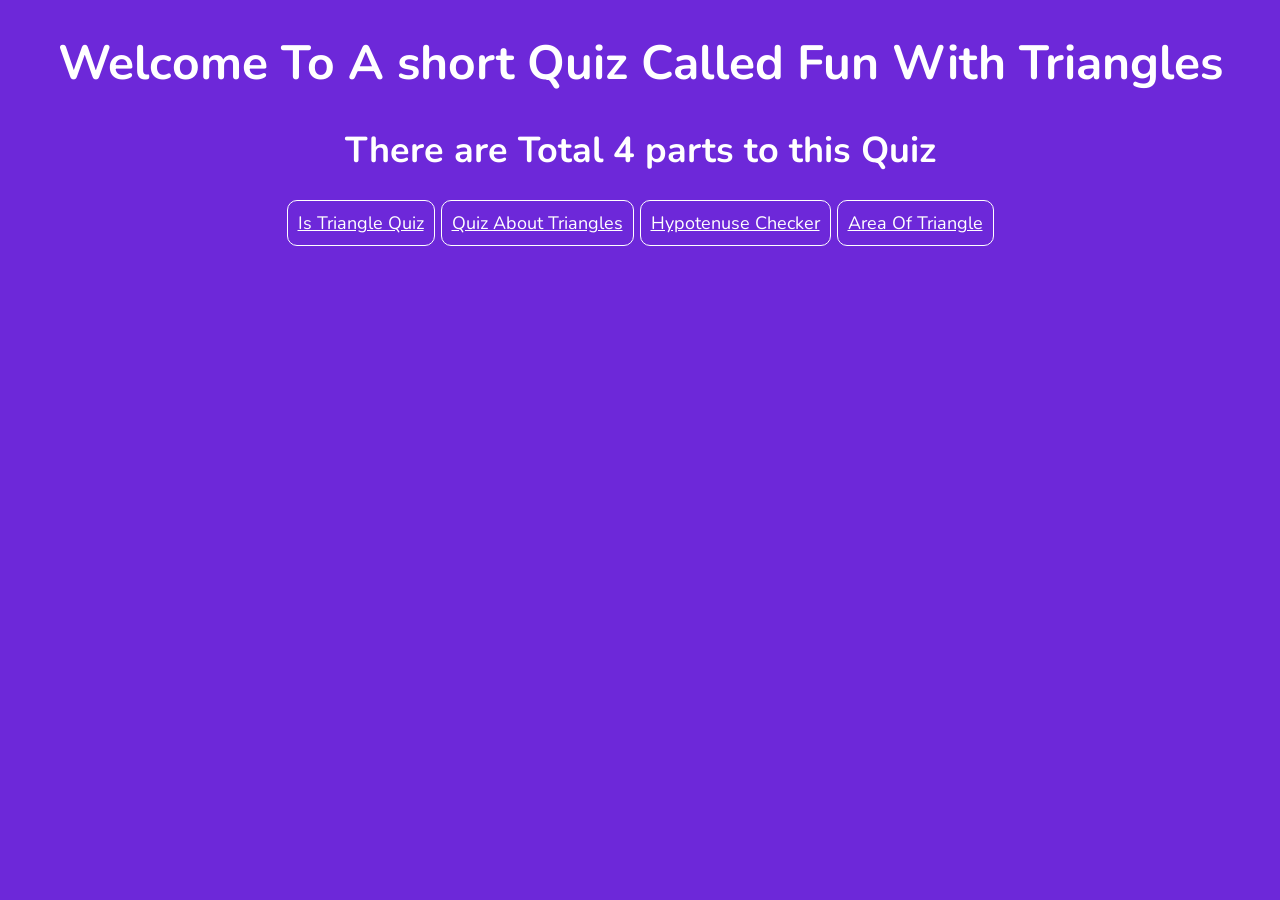
<file: index.html>
<!DOCTYPE html>
<html lang="en">

<head>
    <meta charset="UTF-8">
    <meta http-equiv="X-UA-Compatible" content="IE=edge">
    <meta name="viewport" content="width=device-width, initial-scale=1.0">
    <link rel="stylesheet" href="style.css">
    <title>Welcome</title>
</head>

<body>
    <div>
        <h1>Welcome To A short Quiz Called Fun With Triangles</h1>
        <h2>There are Total 4 parts to this Quiz</h2>

        <a href="istriangle.html">Is Triangle Quiz</a>
        <a href="quiz.html">Quiz About Triangles</a>
        <a href="hypo.html">Hypotenuse Checker</a>
        <a href="area.html">Area Of Triangle</a>

    </div>
</body>

</html>
</file>
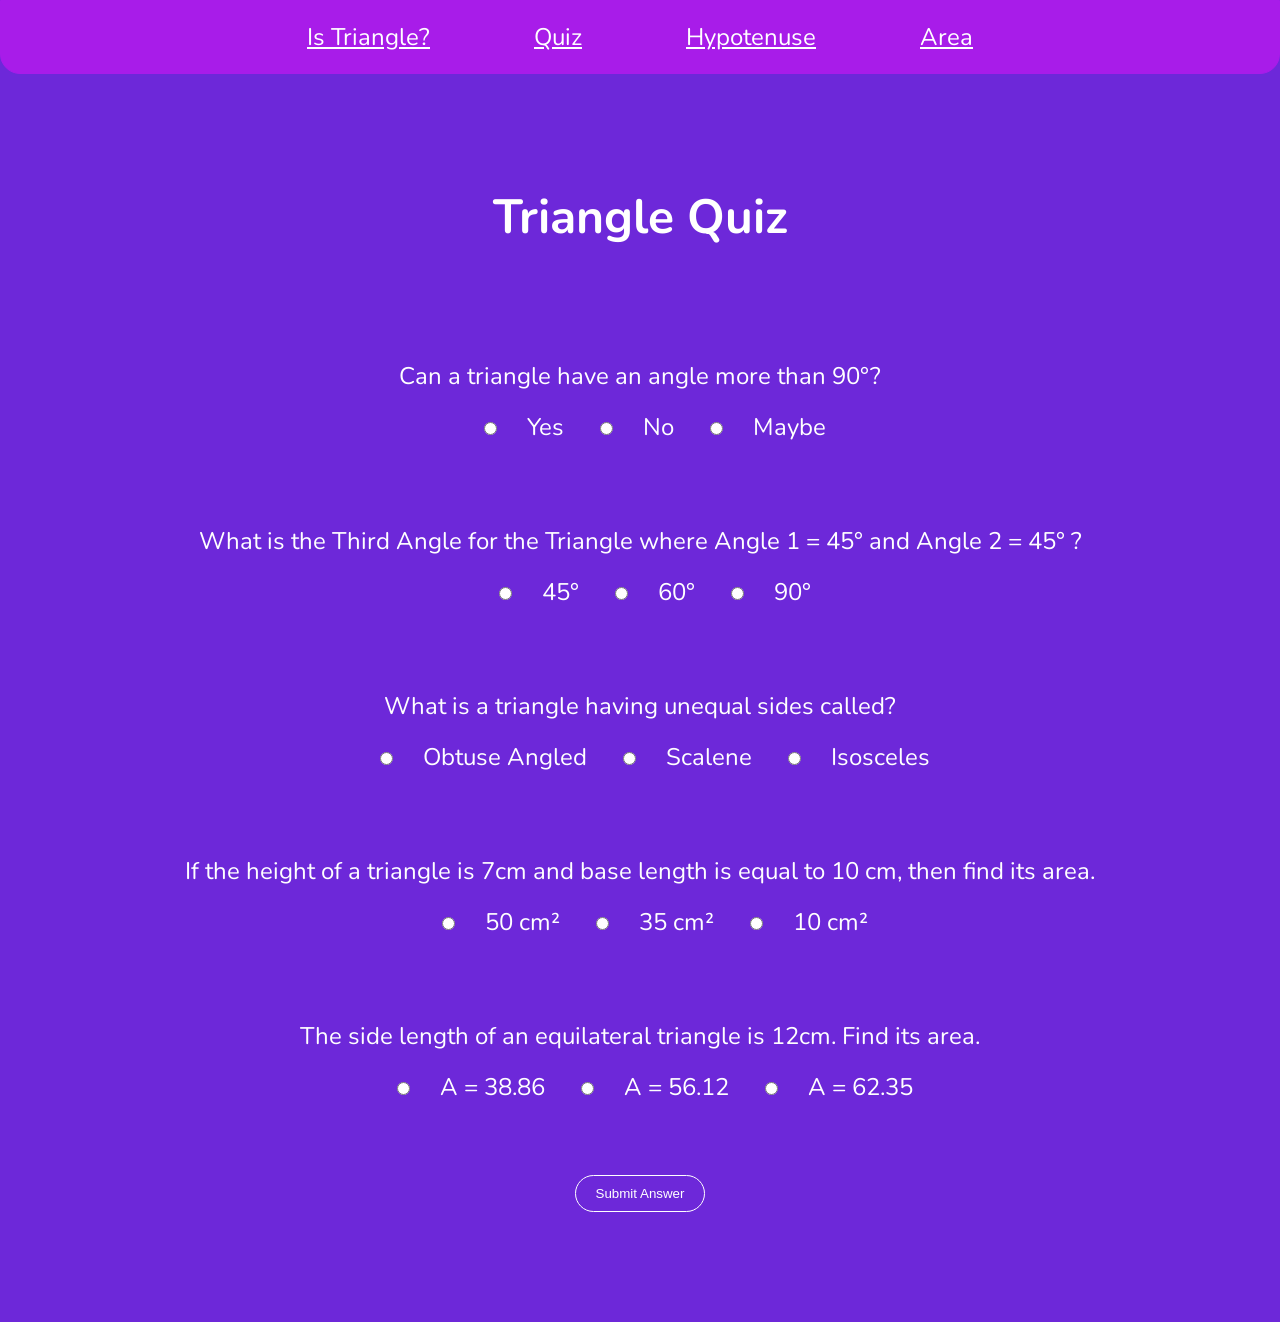
<file: quiz.html>
<!DOCTYPE html>
<html lang="en">

<head>
    <meta charset="UTF-8">
    <meta http-equiv="X-UA-Compatible" content="IE=edge">
    <meta name="viewport" content="width=device-width, initial-scale=1.0">
    <link rel="stylesheet" href="quiz.css">
    <title>Triangle Quiz</title>
</head>

<body>
    <nav>
        <a href="istriangle.html">Is Triangle?</a>
        <a href="quiz.html">Quiz</a>
        <a href="hypo.html">Hypotenuse</a>
        <a href="area.html">Area</a>
    </nav>
    <div>
        <h1>Triangle Quiz</h1>
        <form class="quiz-form">
            <div class="question-container">
                <p>Can a triangle have an angle more than 90°?</p>
                <label>
                    <input type="radio" name="question1" value="Yes">Yes
                </label>
                <label>
                    <input type="radio" name="question1" value="No">No
                </label>
                <label>
                    <input type="radio" name="question1" value="Maybe">Maybe
                </label>
            </div>
            <div class="question-container">
                <p>What is the Third Angle for the Triangle where Angle 1 = 45° and Angle 2 = 45° ?</p>
                <label>
                    <input type="radio" name="question2" value="45°">45°
                </label>
                <label>
                    <input type="radio" name="question2" value="60°">60°
                </label>
                <label>
                    <input type="radio" name="question2" value="90°">90°
                </label>
            </div>
            <div class="question-container">
                <p>What is a triangle having unequal sides called?</p>
                <label>
                    <input type="radio" name="question3" value="obtuse">Obtuse Angled
                </label>
                <label>
                    <input type="radio" name="question3" value="scalene">Scalene
                </label>
                <label>
                    <input type="radio" name="question3" value="isosceles">Isosceles
                </label>
            </div>
            <div class="question-container">
                <p> If the height of a triangle is 7cm and base length is equal to 10 cm, then find its area.</p>
                <label>
                    <input type="radio" name="question4" value="50 cm²">50 cm²
                </label>
                <label>
                    <input type="radio" name="question4" value="35 cm²">35 cm²
                </label>
                <label>
                    <input type="radio" name="question4" value="10 cm²">10 cm²
                </label>
            </div>
            <div class="question-container">
                <p> The side length of an equilateral triangle is 12cm. Find its area.</p>
                <label>
                    <input type="radio" name="question5" value="A = 38.86">A = 38.86
                </label>
                <label>
                    <input type="radio" name="question5" value="A = 56.12">A = 56.12
                </label>
                <label>
                    <input type="radio" name="question5" value="A = 62.35">A = 62.35
                </label>
            </div>
            
        </form>
        <button id="submit-answer-btn">Submit Answer</button>
        <div id="output"></div>
        <script src="quiz.js"></script>
    </div>
</body>

</html>
</file>
<file: style.css>
@import url('https://fonts.googleapis.com/css2?family=Nunito:wght@300&display=swap');

* {
    margin: 0px;
    padding: 0px;
    box-sizing: border-box;
}

body {
    background-color:
        #6D28D9;
    font-family: 'Nunito', sans-serif;
}

div {
    text-align: center;
    color: white;
    padding: 30px;
    font-size: x-large;
}

h2 {
    padding: 30px;
}

a {
    font-size: large;
    border: 1px solid white;
    color: white;
    padding: 10px;
    border-radius: 10px;
}
</file>
<file: quiz.css>
@import url('https://fonts.googleapis.com/css2?family=Nunito:wght@300&display=swap');


* {
    margin: 0px;
    padding: 0px;
    box-sizing: border-box;
}

body {
    background-color:
        #6D28D9;
    font-family: 'Nunito', sans-serif;
}

nav {
    text-align: center;
    padding: 20px 10px;
    border: 1px solid rgb(168, 28, 233);
    border-bottom-left-radius: 20px;
    border-bottom-right-radius: 20px;
    background-color: rgb(168, 28, 233);
}

nav a {
    padding: 50px;
    font-size: x-large;
    color: white;
}

h1 {
    padding: 80px;
}

div {
    text-align: center;
    color: white;
    padding: 30px;
    font-size: x-large;
}

input {
    padding: 5px 20px;
    margin: 30px;
    border: 1px solid white;
    border-radius: 10px;
}

button {
    background-color: #6D28D9;
    border: 1px solid white;
    padding: 10px 20px;
    color: white;
    margin: 20px;
    border-radius: 20px;
}
</file>
